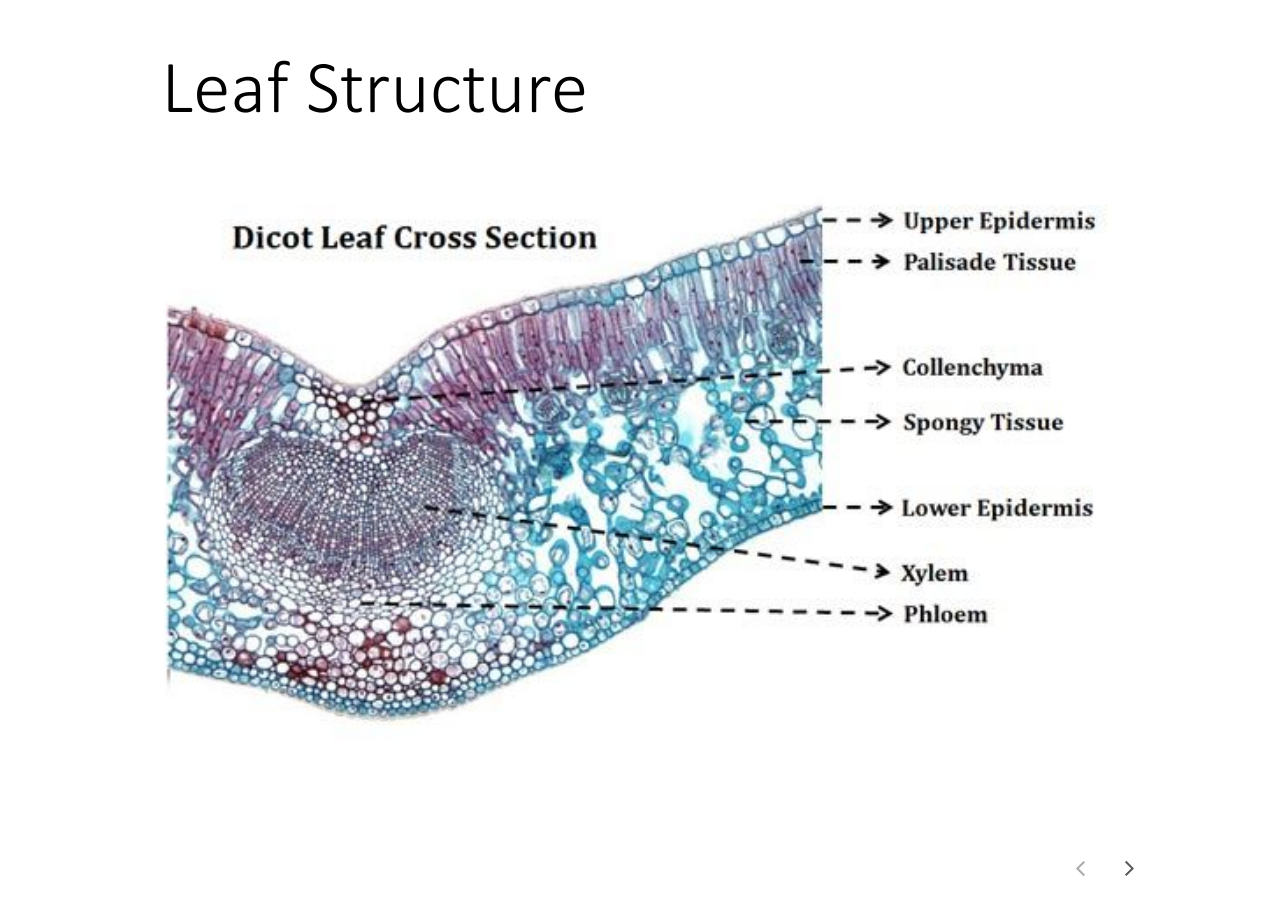
<file: index.html>
﻿<!doctype html>
<html lang="en-US">
<head>
  <meta charset="utf-8">
  <!-- Created using Storyline 360 x64 - http://www.articulate.com  -->
  <!-- version: 3.105.35604.0 -->
  <title>Leaf StructureTraill</title>
  <meta http-equiv="x-ua-compatible" content="IE=edge"/>
  <meta name="viewport" content="width=device-width,initial-scale=1,user-scalable=no,shrink-to-fit=no,minimal-ui"/>
  <meta name="apple-mobile-web-app-capable" content="yes"/>
  <style>
    html, body { height: 100%; padding: 0; margin: 0 }
    #app { height: 100%; width: 100%; }
  </style>

  <script>
    window.DS = {};
    window.globals = {
      DATA_PATH_BASE: '',
      HAS_FRAME: true,
      HAS_SLIDE: true,

      lmsPresent: false,
      tinCanPresent: false,
      cmi5Present: false,
      aoSupport: false,
      scale: 'LockedFit',
      captureRc: false,
      browserSize: 'fullscreen',
      bgColor: '#FFFFFF',
      features: 'DropInBase,MultipleQuizTracking,PlayerSizeOption',
      themeName: 'unified',
      preloaderColor: '#8C8C8C',
      suppressAnalytics: false,
      productChannel: 'stable',
      publishSource: 'storyline',
      aid: 'aid|26b34370-8166-5b2a-9367-82101724c54b',
      cid: 'f164c186-e49c-404d-b470-24e14d5801fc',
      playerVersion: '3.105.35604.0',
      publishTimestamp: '2025-11-07T05:29:23.3154790Z',
      maxIosVideoElements: 10,
      connectionSettings: { message: 'You%20are%20offline.%20Trying%20to%20reconnect...', useDarkTheme: true, mode: 'disabled' },
      hasFeature: function(feature) {
        return this.features.split(',').includes(feature);
      },
      
      parseParams: function(qs) {
        if (window.globals.parsedParams != null) {
          return window.globals.parsedParams;
        }
        qs = (qs || window.location.search.substr(1)).split('+').join(' ');
        var params = {},
            tokens,
            re = /[?&]?([^=]+)=([^&]*)/g;

        while (tokens = re.exec(qs)) {
          params[decodeURIComponent(tokens[1]).trim()] =
            decodeURIComponent(tokens[2]).trim();
        }
        window.globals.parsedParams = params;
        return params;
      }

    };

    if (window.flagsUnderTest != null) {
      window.globals.features = window.flagsUnderTest.reduce((accum, feature) => {
        if (!accum.includes(feature)) {
          accum.push(feature);
        }
        return accum;
      }, window.globals.features.split(',')).join();
    }
  </script>
  <script>
    var isIe11 = ('ActiveXObject' in window || window.MSBlobBuilder != null)
      && window.msCrypto != null && !window.ActiveXObject;
    if (isIe11) {
      window.globals.unsupportedBrowser = true;
      document.write(atob('[base64]'));
    }
  </script>

  <script>
    if (window.globals.hasFeature('Localization')) {
      
      
    }
  </script>

  
  
  <script>window.THREE = { };</script>
  
</head>
<body style="background: #FFFFFF" class="cs-HTML theme-unified">
  <!-- 360 -->
  <script>!function(){var e,i=/iPhone/i,o=/iPod/i,n=/iPad/i,t=/\biOS-universal(?:.+)Mac\b/i,r=/\bAndroid(?:.+)Mobile\b/i,a=/Android/i,d=/(?:SD4930UR|\bSilk(?:.+)Mobile\b)/i,p=/Silk/i,l=/Windows Phone/i,u=/\bWindows(?:.+)ARM\b/i,b=/BlackBerry/i,s=/BB10/i,c=/Opera Mini/i,f=/\b(CriOS|Chrome)(?:.+)Mobile/i,h=/Mobile(?:.+)Firefox\b/i,v=function(e){return void 0!==e&&"MacIntel"===e.platform&&"number"==typeof e.maxTouchPoints&&e.maxTouchPoints>1&&"undefined"==typeof MSStream};e=function(e){var m={userAgent:"",platform:"",maxTouchPoints:0};e||"undefined"==typeof navigator?"string"==typeof e?m.userAgent=e:e&&e.userAgent&&(m={userAgent:e.userAgent,platform:e.platform,maxTouchPoints:e.maxTouchPoints||0}):m={userAgent:navigator.userAgent,platform:navigator.platform,maxTouchPoints:navigator.maxTouchPoints||0};var g=m.userAgent,y=g.split("[FBAN");void 0!==y[1]&&(g=y[0]),void 0!==(y=g.split("Twitter"))[1]&&(g=y[0]);var A=function(e){return function(i){return i.test(e)}}(g),w={apple:{phone:A(i)&&!A(l),ipod:A(o),tablet:!A(i)&&(A(n)||v(m))&&!A(l),universal:A(t),device:(A(i)||A(o)||A(n)||A(t)||v(m))&&!A(l)},amazon:{phone:A(d),tablet:!A(d)&&A(p),device:A(d)||A(p)},android:{phone:!A(l)&&A(d)||!A(l)&&A(r),tablet:!A(l)&&!A(d)&&!A(r)&&(A(p)||A(a)),device:!A(l)&&(A(d)||A(p)||A(r)||A(a))||A(/\bokhttp\b/i)},windows:{phone:A(l),tablet:A(u),device:A(l)||A(u)},other:{blackberry:A(b),blackberry10:A(s),opera:A(c),firefox:A(h),chrome:A(f),device:A(b)||A(s)||A(c)||A(h)||A(f)},any:!1,phone:!1,tablet:!1};return w.any=w.apple.device||w.android.device||w.windows.device||w.other.device,w.phone=w.apple.phone||w.android.phone||w.windows.phone,w.tablet=w.apple.tablet||w.android.tablet||w.windows.tablet,w}(),"object"==typeof exports&&"undefined"!=typeof module?module.exports=e:"function"==typeof define&&define.amd?define((function(){return e})):this.isMobile=e}();
    window.isMobile.apple.tablet = window.isMobile.apple.tablet ||
      (navigator.platform === 'MacIntel' && navigator.maxTouchPoints > 1);
    window.isMobile.apple.device = window.isMobile.apple.device || window.isMobile.apple.tablet;
    window.isMobile.tablet = window.isMobile.tablet || window.isMobile.apple.tablet;
    window.isMobile.any = window.isMobile.any || window.isMobile.apple.tablet;
  </script>

  <div id="focus-sink" tabindex="-1"></div>

  <div id="preso"></div>
  <script>
    (function() {

      var classTypes = [ 'desktop', 'mobile', 'phone', 'tablet' ];

      var addDeviceClasses = function(prefix, testObj) {
        var curr, i;
        for (i = 0; i < classTypes.length; i++) {
          curr = classTypes[i];
          if (testObj[curr]) {
            document.body.classList.add(prefix + curr);
          }
        }
      };

      var params = window.globals.parseParams(),
          isDevicePreview = params.devicepreview === '1',
          isPhoneOverride = params.deviceType === 'phone' || (isDevicePreview && params.phone == '1'),
          isTabletOverride = (params.deviceType === 'tablet' || isDevicePreview) && !isPhoneOverride,
          isMobileOverride = isPhoneOverride || isTabletOverride;

      var deviceView = {
        desktop: !window.isMobile.any && !isMobileOverride,
        mobile: window.isMobile.any || isMobileOverride,
        phone: isPhoneOverride || (window.isMobile.phone && !isTabletOverride),
        tablet: isTabletOverride || window.isMobile.tablet
      };

      window.globals.deviceView = deviceView;
      window.isMobile.desktop = !window.isMobile.any;
      window.isMobile.mobile = window.isMobile.any;

      addDeviceClasses('view-', deviceView);

    })();
  </script>
  
  <script src='story_content/triggers.js' type=text/javascript></script>
<script src='story_content/user.js' type=text/javascript></script>
  <div class="slide-loader"></div>

  <script>
    var doc = document, loader = doc.body.querySelector('.slide-loader'); [ 1, 2, 3 ].forEach(function(n) { var d = doc.createElement('div'); d.style.backgroundColor = window.globals.preloaderColor; d.classList.add('mobile-loader-dot'); d.classList.add('dot' + n); loader.appendChild(d); });
  </script>

  <div class="mobile-load-title-overlay" style="display: none">
    <div class="mobile-load-title">Leaf StructureTraill</div>
  </div>

  <div class="mobile-chrome-warning"></div>

  
<style>
  .warn-connection-dialog {
    display: none;
    background: transparent;
    pointer-events: all;
    position: fixed;
    left: 0;
    top: 0;
    width: 100%;
    height: 100%;
    z-index: 999;
  }

  .warn-connection-content {
    pointer-events: all;
    border-radius: 4px;
    background: white;
    border: 1px solid #E7E7E7;
    color: #333333;
    box-shadow: 0 2px 4px rgba(0, 0, 0, 0.25);
    transition: all 150ms ease-out;
    position: absolute;
    white-space: nowrap;
  }

  .view-phone.is-landscape .warn-connection-content {
    left: 23px;
    bottom: 23px;
  }

  .view-tablet.is-landscape .warn-connection-content {
    left: 50%;
    top: 20px;
    transform: translateX(-50%);
  }

  .view-mobile.is-portrait .warn-connection-content {
    transform: translate(-50%, calc(-100% - 15px));
  }

  .warn-connection-content p {
    display: inline-block;
    margin: 0 8px 0 0;
    line-height: 33px;
    font-size: 11px;
  }

  .warn-connection-content svg {
    position: relative;
    vertical-align: middle;
    margin: 0 2px 2px 8px;
  }

  .view-desktop .warn-connection-content {
    left: 1.5em;
    bottom: 1.5em;
  }

  .view-desktop .warn-connection-content p {
    font-size: 1.1em;
  }

  .is-offline .warn-connection-dialog {
    display: block;
  }

  .is-offline .cs-panel * {
    pointer-events: none !important;
  }

  .is-offline .cs-panel {
    pointer-events: all !important;
  }

  .is-offline #nav-controls * {
    pointer-events: none !important;
  }

  .is-offline #nav-controls {
    pointer-events: all !important;
  }
</style>

<div class="warn-connection-dialog" role="alertdialog" aria-modal="true" tabindex="0" aria-labelledby="warn-connection-message">
  <div class="warn-connection-content">
    <svg width="17" height="15" viewBox="0 0 17 15" xmlns="http://www.w3.org/2000/svg">
      <path fill="#8F0000" stroke="white" d="M16.07,12.98 L15.88,12.23 L9.51,1.21 C8.97,0.26,7.6,0.26,7.06,1.21 L0.69,12.23 C0.15,13.16,0.81,14.36,1.91,14.36 H14.65 C15.47,14.36,16.05,13.7,16.07,12.98 Z"/>
      <path fill="white" stroke="white" d="M8.58,5.5 C8.35,5.28,8.5,5.35,8.21,5.32 C8.09,5.35,7.97,5.49,7.96,5.67 C7.97,5.79,7.98,5.92,7.98,6.04 L7.98,6.04 C7.99,6.17,8,6.31,8.01,6.43 L8.01,6.44 C8.03,6.92,8.06,7.41,8.09,7.9 L8.09,7.9 C8.12,8.39,8.14,8.88,8.17,9.37 C8.17,9.39,8.18,9.42,8.2,9.44 C8.23,9.46,8.25,9.47,8.28,9.47 C8.31,9.47,8.34,9.46,8.35,9.44 C8.37,9.43,8.38,9.4,8.39,9.35 L8.39,9.34 C8.39,9.24,8.4,9.15,8.4,9.05 L8.4,9.05 C8.41,8.96,8.41,8.86,8.42,8.75 C8.43,8.44,8.45,8.12,8.47,7.81 L8.47,7.81 C8.49,7.49,8.51,7.18,8.53,6.87 C8.55,6.46,8.56,6.05,8.59,5.64 L8.6,5.62 C8.6,5.57,8.59,5.53,8.58,5.5 L8.21,5.32 Z"/>
      <circle fill="white" stroke="white" cx="8.3" cy="11.35" r="0.3"/>
    </svg>
    <p id="warn-connection-message">You are offline. Trying to reconnect...</p>
  </div>
</div>

<script>
  (function() {
    window.DS.connection = {
      warningShown: false,
      assets: {},
      loadingAssetGroup: false,
      retryDelay: 500
    };

    var connectionSettings = window.globals.connectionSettings || {};

    var useConnectionMessages = window.AbortController != null &&
      window.location.protocol != 'file:' &&
      connectionSettings.mode === 'normal';

    window.DS.connection.useConnectionMessages = useConnectionMessages;

    var assetCount = 0;
    var checkLoadedId;


    if (useConnectionMessages && connectionSettings != null) {
      var contentEl = document.querySelector('.warn-connection-content');
      var messageEl = contentEl.querySelector('p');

      if (connectionSettings.useDarkTheme) {
        contentEl.style.borderColor = '#BABBBA';
        contentEl.style.backgroundColor = '#282828';
        contentEl.style.color = '#FFFFFF';
      }

      if (connectionSettings.message != null) {
        messageEl.textContent = window.decodeURIComponent(connectionSettings.message);
      }
    }

    function checkAssetsReady() {
      for (var i in DS.connection.assets) {
        if (!DS.connection.assets[i].success) {
          return false;
        }
      }
      return true;
    }

    function stopAssetGroup() {
      if (!useConnectionMessages) { return; }

      assetCount = 0;

      DS.connection.oldAssetGroup = DS.connection.assets;
      DS.connection.assets = {};
      DS.connection.loadingAssetGroup = false;
      clearInterval(checkLoadedId);
    }

    function startAssetGroup() {
      if (!useConnectionMessages) { return; }
      var ticks = 0;
      clearInterval(checkLoadedId);
      checkLoadedId = setInterval(function() {
        var loaded = 0;
        if (assetCount === 0 && loaded === 0) {
          clearInterval(checkLoadedId);
          return;
        }

        for (var i in DS.connection.assets) {
          if (DS.connection.assets[i].success) {
            loaded++;
          }
        }

        if (assetCount === loaded && checkAssetsReady()) {
          for (var i in DS.connection.assets) {
            if (DS.connection.assets[i].action) {
              DS.connection.assets[i].action();
            }
          }
          hideWarning();
          stopAssetGroup();
        }
      }, 100)
    }

    function requiredAsset(url, action, retry, type) {
      if (!useConnectionMessages) { return; }
      if (DS.connection.assets[url]) { return; }

      DS.connection.assets[url] = {
        success: false, action: action, retry: retry, type: type
      };
      assetCount = Object.keys(DS.connection.assets).length;
      if (!DS.connection.loadingAssetGroup) {
        startAssetGroup();
      }
      DS.connection.loadingAssetGroup = true;
    }

    function assetLoaded(url) {
      if (!useConnectionMessages) { return; }
      if (DS.connection.assets[url]) {
        DS.connection.assets[url].success = true;
      }
    }

    function assetFailed(url) {
      if (!useConnectionMessages) { return; }
      if (!DS.connection.assets[url]) {
        if (/\.js$/.test(url) && url.indexOf('transcripts') === -1) {
          setTimeout(function() {
            if (DS.connection.lastSlideLoaded != null) {
              DS.connection.lastSlideLoaded();
            }
          }, DS.connection.retryDelay);
        }
        return;
      }
      if (!DS.connection.warningShown) { showWarning(); }
      if (DS.connection.assets[url].retry) {
        setTimeout(function() {
          if (!DS.connection.assets[url].success) {
            DS.connection.assets[url].retry()
          }
        }, DS.connection.retryDelay);
      }
    }

    function hideWarning() {
      document.body.classList.remove('is-offline');
      DS.connection.warningShown = false;
      enableKeys();
    }
    DS.connection.hideWarning = hideWarning

    function showWarning(btn) {
      document.body.classList.add('is-offline')
      DS.connection.warningShown = true;
      updateWarningPosition();
      disableKeys();
    }

    function updateWarningPosition() {
      if (!DS.connection.warningShown) {
        return;
      }

      var isPortrait = document.body.classList.contains('is-portrait');
      var isMobile = document.body.classList.contains('view-mobile');
      var warningEl = document.querySelector('.warn-connection-content');

      if (isPortrait && isMobile) {
        var slide = document.querySelector('.primary-slide');
        var slideRect = slide != null
          ? slide.getBoundingClientRect()
          : { top: window.innerHeight, left: 0, width: window.innerWidth };

        warningEl.style.top = `${slideRect.top}px`
        warningEl.style.left = `${slideRect.left + slideRect.width / 2}px`
      } else {
        warningEl.style.top = null;
        warningEl.style.left = null;
      }

      window.requestAnimationFrame(updateWarningPosition);
    }

    function onDisableKeyDown(e) {
      e.preventDefault();
      e.stopImmediatePropagation();
    }

    function onDisableKeyUp(e) {
      e.preventDefault();
      e.stopImmediatePropagation();
    }

    var accStyle = document.createElement('style');
    var warnDialogEl = document.querySelector('.warn-connection-dialog');

    function disableKeys() {
      if (DS.views && DS.views.nsStack && DS.views.nsStack.length === 1) {
        DS.views.nsStack[0].tabReachable = false
        DS.views.nsStack[0].updateTabIndex(true);
      }

      accStyle.innerHTML = '.acc-shadow-dom { display: none; }';
      document.body.appendChild(accStyle);

      warnDialogEl.parentNode.append(warnDialogEl);
      warnDialogEl.focus();
    }

    function enableKeys() {
      accStyle.remove();
      if (DS.views && DS.views.nsStack && DS.views.nsStack.length === 1 && DS.views.nsStack[0].name === '_frame') {
        DS.views.nsStack[0].tabReachable = true;
        DS.views.nsStack[0].updateTabIndex();
      }
    }

    // these will all be noops if the feature flag isn't set in
    // the data and `window.globals.features`
    DS.connection.requiredAsset = requiredAsset;
    DS.connection.assetLoaded = assetLoaded;
    DS.connection.assetFailed = assetFailed;
    DS.connection.stopAssetGroup = stopAssetGroup;
    DS.connection.startAssetGroup = startAssetGroup;
  })();
</script>


  <script>
    
    if (window.autoSpider && window.vInterfaceObject) {
      document.querySelector('.mobile-load-title-overlay').style.display = 'none';
    }
  </script>

  

  <link rel="stylesheet" href="html5/data/css/output.min.css" data-noprefix/>
</body>
<script src="html5/lib/scripts/bootstrapper.min.js"></script>
</html>
</file>
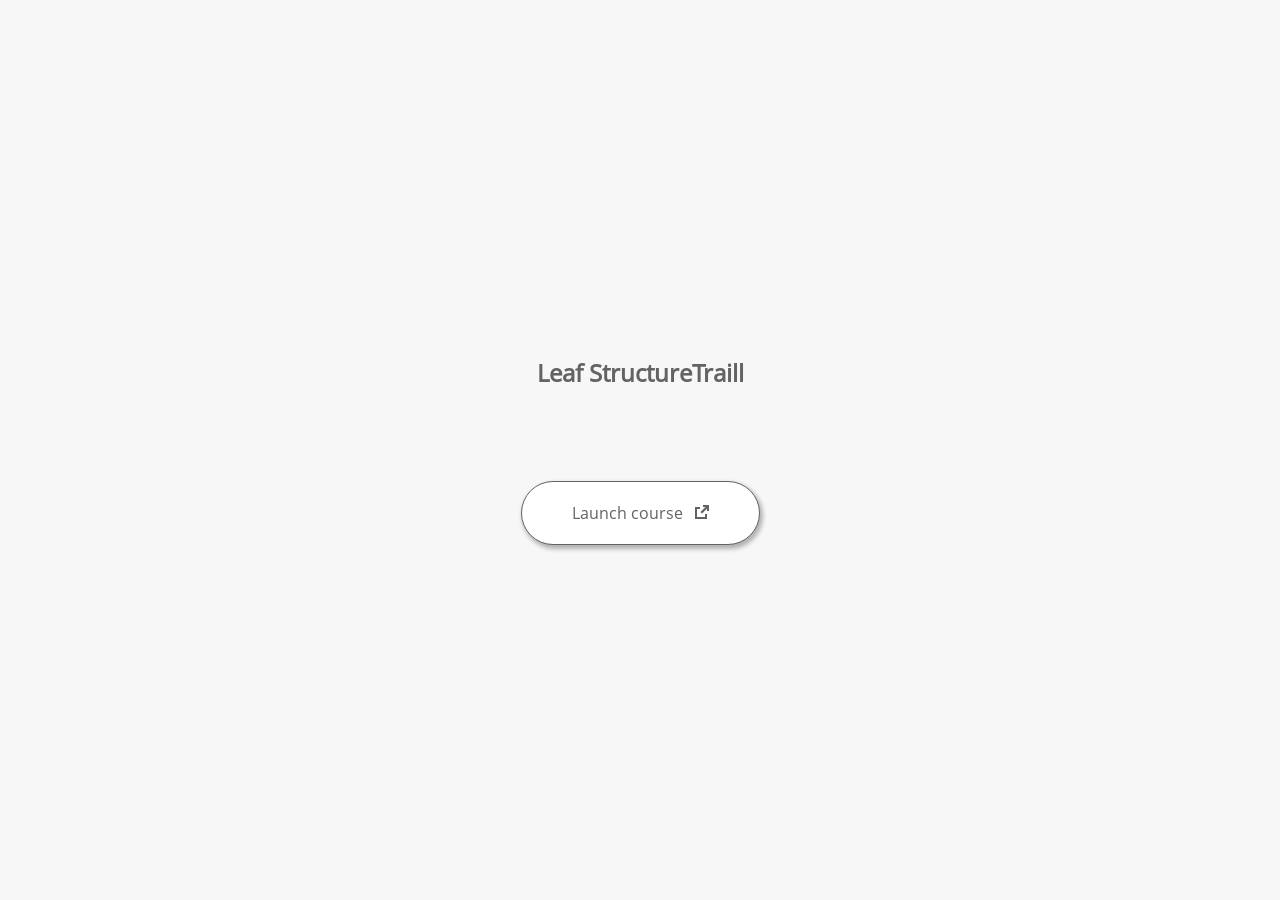
<file: launcher.html>
﻿<html lang="en-US">
	<head>
		<!-- Created using Storyline 360 x64 - http://www.articulate.com  --> 
		<!-- version: 3.105.35604.0 --> 

		<title>Leaf StructureTraill</title>
    <style>
      @font-face {
        font-family: "Open Sans Full";
        font-style: normal;
        font-weight: 400;
        src: local("Open Sans"),
             local("OpenSans"),
             url(html5/lib/stylesheets/mobile-fonts/open-sans-regular.woff) format("woff")
      }
      body {
        background-color: #F7F7F7;
      }
      h1 {
        color: #636363;
        font-family: "Open Sans Full", Helvetica, sans-serif;
        font-size: 150%;
        margin-bottom: 92px;
        padding-bottom: 0;
      }

      button {
        background-color: #FFF;
        border: 1px solid #636363;
        border-radius: 80px;
        box-shadow: 2px 3px 4px 1px rgba(39, 39, 39, 0.33);
        color: #636363;
        font-family: "Open Sans Full", Helvetica, sans-serif;
        font-size: 100%;
        padding: 20px 50px;
      }
      img {
        height: 15px;
        width: 15px;
        margin-left: 8px;
      }
    </style>
		<script>
			
			/******************************************************************************/
			//
			// NOTE TO DEVELOPERS:
			// The following code should be integrated with your web page in order to open
			// the presentation in a new window.  To launch the presentation immediately, 
			// simply copy the code below into your web page.  To launch the presentation
			// when a button or link is clicked, call LaunchPresentation when the onClick
			// event is triggered.
			//
			/******************************************************************************/		
		
		
			var Safari =  (navigator.appVersion.indexOf("Safari") >= 0);
			
			var g_bChromeless = true;
			var g_bResizeable = false;
			var g_nContentWidth = 1100;
			var g_nContentHeight = 881;
			var g_strStartPage = "index_lms.html" + document.location.search;
			var g_strBrowserSize = "fullscreen";
		
			function LaunchContent()
			{
				var nWidth = screen.availWidth;
				var nHeight = screen.availHeight;

				if (nWidth > g_nContentWidth && nHeight > g_nContentHeight && g_strBrowserSize != "fullscreen")
				{
					nWidth = g_nContentWidth;
					nHeight = g_nContentHeight;
					
					if (!Safari && !g_bChromeless)
					{
						nWidth += 17;
					}
				}

				// Build the options string
				var strOptions = "width=" + nWidth +",height=" + nHeight;
				if (g_bResizeable)
				{
					strOptions += ",resizable=yes"
				}
				else
				{
					strOptions += ",resizable=no"
				}

				if (g_bChromeless)
				{
					strOptions += ", status=0, toolbar=0, location=0, menubar=0, scrollbars=0";
				}
				else
				{
					strOptions += ", status=1, toolbar=1, location=1, menubar=1, scrollbars=1";
				}

				// Launch the URL
				if (Safari)
				{
					var oWnd = window.open("", "_blank", strOptions);
					oWnd.location = g_strStartPage;
				}
				else
				{
					window.open(g_strStartPage , "_blank", strOptions);
				}
			}

			
			
		</script>
		
	</head>
	
	<body onload="setTimeout('LaunchContent()', 100);">
		<center>
			<table width="100%" height="100%" border="0" cellpadding="0" cellspacing="0">
				<tr>
					<td>
						<center>
              <h1 tabIndex="-1">Leaf StructureTraill</h1>
							<button onclick="LaunchContent()" aria-label="Launch course: opens in new window">Launch course <img src="story_content/external_window.png" style="border-style: none; height: 14px; width: 14px;" tabIndex="-1" aria-hidden="true"/></button>
						</center>
					</td>
				</tr>
			</table>
		</center>
	</body>
</html>
</file>
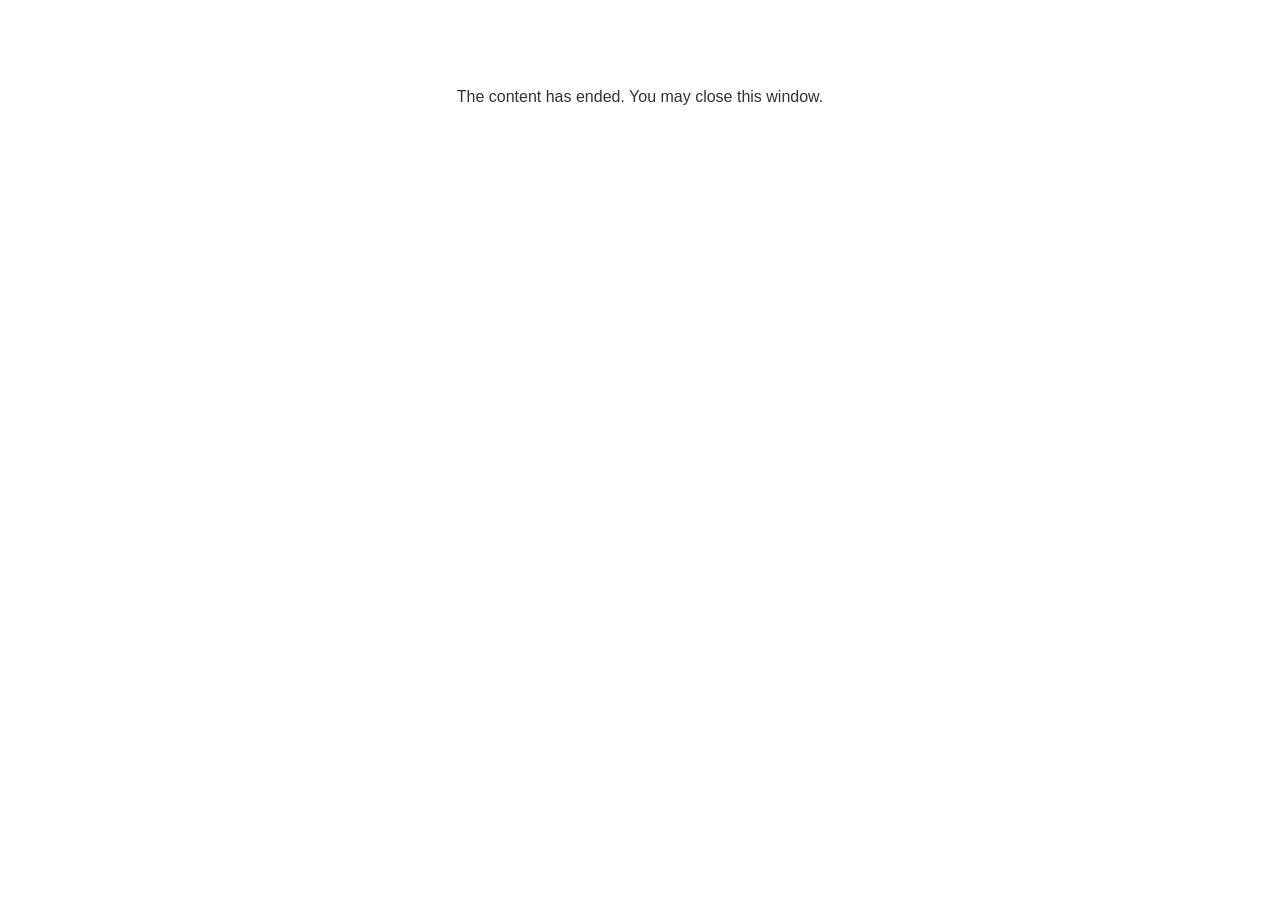
<file: lms/goodbye.html>
<!doctype html>
<html>
<body style="background-color: #ffffff;">

<p role="alert" style="color: #333333;font-family: Open Sans, articulate, tahoma, arial;font-size: medium;text-align: center;">
<br><br><br><br>
The content has ended. You may close this window.
</p>

</body>
</html>
</file>
